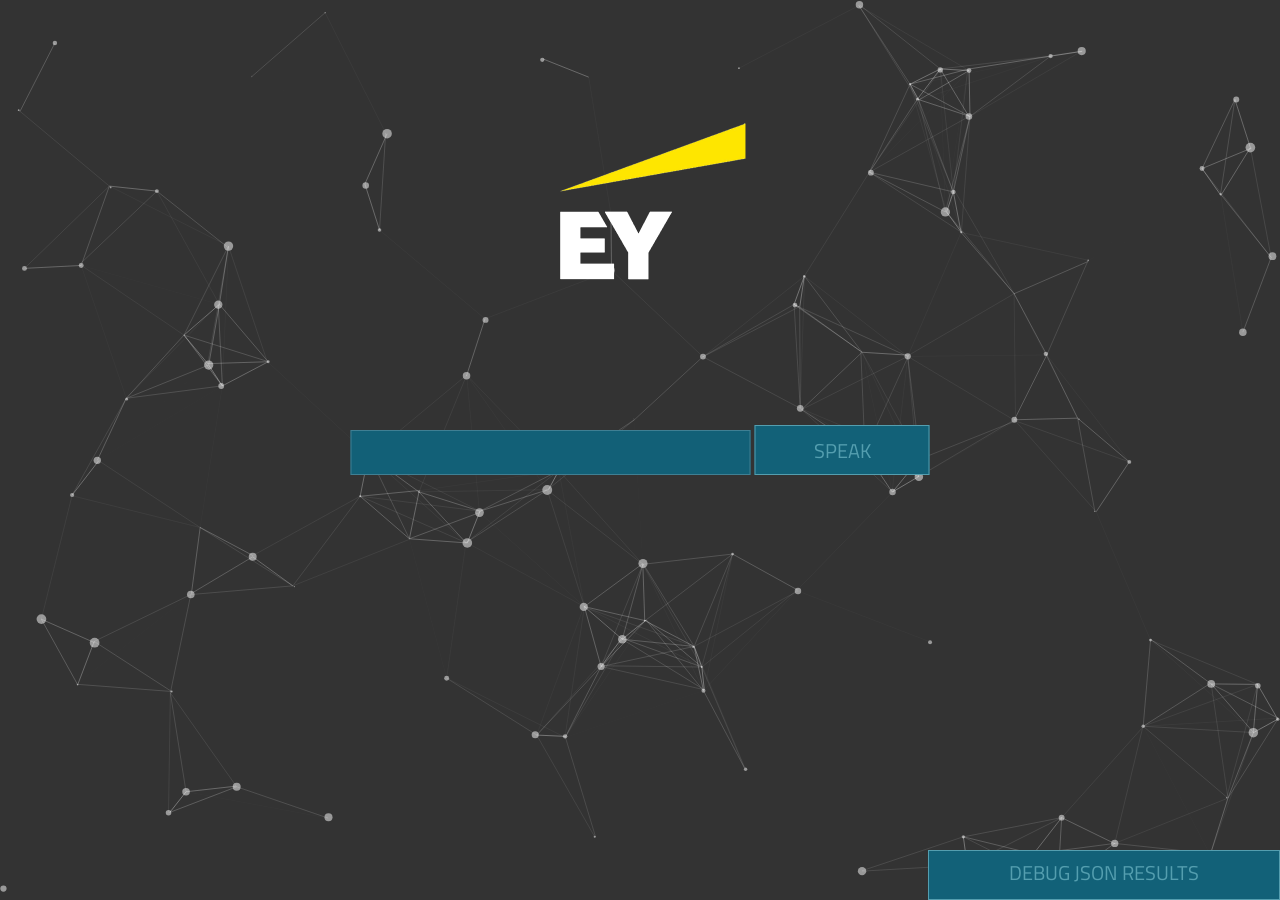
<file: index.html>
<html>
<head>
  <!-- <meta charset="utf-8">
  <title>Chatbot</title>
  <meta name="description" content="This is a test chatbot for HR-EY">
  <meta name="author" content="Varnit Jain" />
  <meta name="viewport" content="width=device-width, initial-scale=1.0, minimum-scale=1.0, maximum-scale=1.0, user-scalable=trying"> -->
  

  <script src="//ajax.googleapis.com/ajax/libs/jquery/2.1.1/jquery.min.js"></script>
  
  <script type="text/javascript">
    
    var accessToken = "d5068bf59f2b4a808386fa236bf4a2ee",
      baseUrl = "https://api.api.ai/v1/",
      $speechInput,
      $recBtn,
      recognition,
      messageRecording = "Recording...",
      messageCouldntHear = "I couldn't hear you, could you say that again?",
      messageInternalError = "Oh no, there has been an internal server error",
      messageSorry = "I'm sorry, I don't have the answer to that yet.";
      var modal;
      var modalImg;
      var captionText;
      var spanClose;
    $(document).ready(function() {
      
         
        /*** FUNCTION TO DISPLAY APPROPRIATE IMAGE ON THE MODAL ***/
      modal = document.getElementById('myModal');
      modalImg = document.getElementById("img01"); /** getting id of the modal Image **/
      captionText = document.getElementById("caption"); /** to display the caption inside the modal **/
      spanClose = document.getElementsByClassName("close")[0];
      $speechInput = $("#speech");
      $recBtn = $("#rec");
      $speechInput.keypress(function(event) {
        if (event.which == 13) {
          event.preventDefault();
          send();
        }
      });
      $recBtn.on("click", function(event) {
        switchRecognition();
      });
      $(".debug__btn").on("click", function() {
        $(this).next().toggleClass("is-active");
        return false;
      });
    });
    function findImageURL(text) {
        
        console.log("TEXT IS : " + text);
        //var imageValue="";
        //var captionValue="";
        var arr = text.split(" ");

        var imageValue = arr[1];

        var captionValue = arr[1] + " ";
        
        var size = arr.length;

        for(var i=2;i<size;i++)
        {
            imageValue += arr[i];
            captionValue captionValue + arr[i] + " ";
        }

          console.log("IMAGE VALUE " + imageValue);
          console.log("CAPTION : " +captionValue);
          displayImage.call(this,imageValue, captionValue);
        }
         /*** FUNCTION TO DISPLAY APPROPRIATE IMAGE ON THE MODAL ***/
        function displayImage(imageUrl,caption) {
          
          modal.style.display = "block";
            console.log("CLICKED");
            imageUrl+=".jpg";
            modalImg.src = imageUrl;
            captionText.innerHTML = caption;
            setTimeout(function(){
            modal.style.display = "none";
          }, 10000); /** WILL GET CLOSED AUTOMATICALLY AFTER 10 Sec **/
        }
        // Get the <span> element that closes the modal
        
        // When the user clicks on <span> (x), close the modal
        spanClose.onclick = function() { 
          modal.style.display = "none";
        }
      
    
    
    function startRecognition() {
      recognition = new webkitSpeechRecognition();
      recognition.continuous = false;
          recognition.interimResults = false;
      recognition.onstart = function(event) {
        respond(messageRecording);
        updateRec();
      };
      recognition.onresult = function(event) {
        recognition.onend = null;
        
        var text = "";
          for (var i = event.resultIndex; i < event.results.length; ++i) {
            text += event.results[i][0].transcript;
          }
          setInput(text);
          
        stopRecognition();
      };
      recognition.onend = function() {
        respond(messageCouldntHear);
        stopRecognition();
      };
      recognition.lang = "en-US";
      recognition.start();
    }
         
  
    function stopRecognition() {
      if (recognition) {
        recognition.stop();
        recognition = null;
      }
      updateRec();
    }
    function switchRecognition() {
      if (recognition) {
        stopRecognition();
      } else {
        startRecognition();
      }
    }
    function setInput(text) {
      $speechInput.val(text);
      send();
    }
    function updateRec() {
      $recBtn.text(recognition ? "Stop" : "Speak");
    }
    function send() {
      var text = $speechInput.val();
      $.ajax({
        type: "POST",
        url: baseUrl + "query",
        contentType: "application/json; charset=utf-8",
        dataType: "json",
        headers: {
          "Authorization": "Bearer " + accessToken
        },
        data: JSON.stringify({query: text, lang: "en", sessionId: "yaydevdiner"}),
        success: function(data) {
          prepareResponse(data);
        },
        error: function() {
          respond(messageInternalError);
        }
      });
    }
    function prepareResponse(val) {
      var debugJSON = JSON.stringify(val, undefined, 2),
        spokenResponse = val.result.speech;
      console.log("SPOKEN RESPONSE IS : " + spokenResponse);
            console.log("SPOKEN RESPONSE IS : " + val.result.speech);
      
      var subString = "displaying";
          var text = spokenResponse.toLowerCase();
          console.log(" TEXT TO CHECK : " +text);
          if (text.indexOf(subString) != -1) {
    
            console.log("display found ");
            findImageURL.call(this,text);
          } else {
          console.log("display not found ");
        }
      
      respond(spokenResponse);
      debugRespond(debugJSON);
    } /// accha hoga sorry
    function debugRespond(val) {
      $("#response").text(val);
      
      
    }
    function respond(val) {
      if (val == "") {
        val = messageSorry;
      }
      if (val !== messageRecording) {
        var msg = new SpeechSynthesisUtterance();
        msg.voiceURI = "native";
        msg.text = val;
        msg.lang = "en-US";
        window.speechSynthesis.speak(msg);
      }
      $("#spokenResponse").addClass("is-active").find(".spoken-response__text").html(val);
    }
  
    
  </script>

  <link rel="stylesheet" media="screen" href="css/style.css">
  <link href="modal.css" rel="stylesheet">
  <style type="text/css">
    html {
      box-sizing: border-box;
    }
    *, *:before, *:after {
      box-sizing: inherit;
    }
    body { 
      background-color: #000000; 
      font-family: "Titillium Web", Arial, sans-serif;
      font-size: 20px;
      margin: 0;
    }
    .container {
      position: fixed;
      top: 50%;
      left: 50%;
      -webkit-transform: translate(-50%, -50%);
    }
    input {
      background-color: #126077;
      border: 1px solid #3F7F93;
      color: #A6CAE6;
      font-family: "Titillium Web";
      font-size: 20px;
      line-height: 43px;
      padding: 0 0.75em;
      width: 400px;
      -webkit-transition: all 0.35s ease-in;
    }
    textarea {
      background-color: #070F24;
      border: 1px solid #122435;
      color: #606B88;
      padding: 0.5em;
      width: 100%;
      -webkit-transition: all 0.35s ease-in;
    }
    input:active, input:focus, textarea:active, textarea:focus {
      outline: 1px solid #48788B;
    }
    .btn {
      background-color: #126178;
      border: 1px solid #549EAF;
      color: #549EAF;
      cursor: pointer;
      display: inline-block;
      font-family: "Titillium Web";
      font-size: 20px;
      line-height: 43px;
      padding: 0 0.75em;
      text-align: center;
      text-transform: uppercase;
      -webkit-transition: all 0.35s ease-in;
    }
    .btn:hover {
      background-color: #1888A9;
      color: #183035;
    }
    .debug {
      bottom: 0;
      position: fixed;
      right: 0;
    }
    .debug__content {
      font-size: 14px;
      max-height: 0;
      overflow: hidden;
      -webkit-transition: all 0.35s ease-in;
    }
    .debug__content.is-active {
      display: block;
      max-height: 500px;
    }
    .debug__btn {
      width: 100%;
    }
    .spoken-response {
      max-height: 0;
      overflow: hidden;
      -webkit-transition: all 0.35s ease-in;
    }
    .spoken-response.is-active {
      max-height: 400px;
    }
    .spoken-response__text {
      background-color: #040E23;
      color: #7584A2;
      padding: 1em;
    }
  </style>
</head>
<body>
   
   
   <div id="particles-js">

  <div id="Onscreen">

    <img src="logo2.png">
    

    <div id="oneline">
      
   
        <div class="container">
          <input id="speech" type="text">
          <button id="rec" class="btn">Speak</button>
          <div id="spokenResponse" class="spoken-response">
            <div class="spoken-response__text"></div>
          </div>
        </div>
        <div class="debug">
          <div class="debug__btn btn">
            Debug JSON results
          </div>
          <div class="debug__content">
            <textarea id="response" cols="40" rows="20"></textarea>
          </div>
        </div>
  
  
  
  
        <div id="myModal" class="modal">

        <!-- The Close Button -->
        <span class="close" onclick="document.getElementById('myModal').style.display='none'">&times;</span>

        <!-- Modal Content (The Image) -->
        <img class="modal-content" id="img01">

        <!-- Modal Caption (Image Text) -->
        <div id="caption"></div>
      </div>
    </div>



    <!--<div class="button-container-2">
      <span class="mas">Login</span>
      <button type="button" name="Hover">Login</button>
    </div>-->


  </div>

</div>

<!-- scripts -->
<script src="js/particles.js"></script>
<script src="js/app.js"></script>

  <link href="https://fonts.googleapis.com/css?family=Titillium+Web:200" rel="stylesheet" type="text/css">
  
 
    

</body>
</html>
</file>
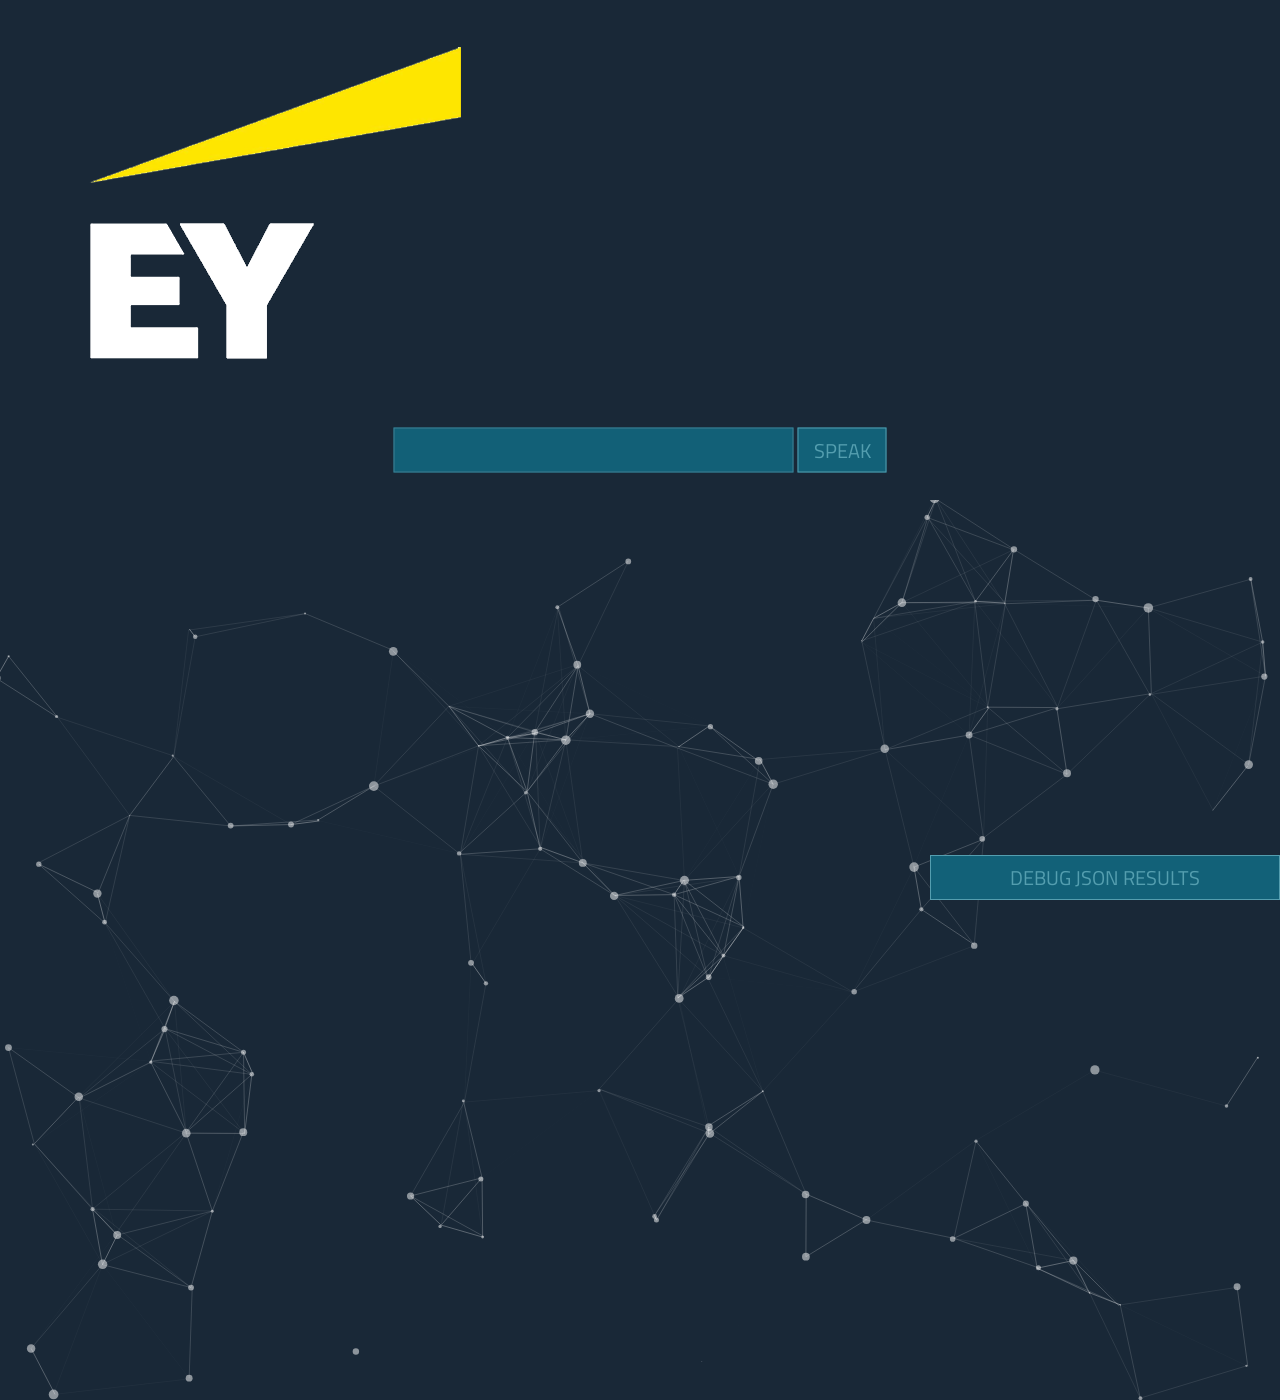
<file: Chat.html>
<html>
<head>
  
  <script src="//ajax.googleapis.com/ajax/libs/jquery/2.1.1/jquery.min.js"></script>
  <script type="text/javascript">
    var accessToken = "d5068bf59f2b4a808386fa236bf4a2ee",
      baseUrl = "https://api.api.ai/v1/",
      $speechInput,
      $recBtn,
      recognition,
      messageRecording = "Recording...",
      messageCouldntHear = "I couldn't hear you, could you say that again?",
      messageInternalError = "Oh no, there has been an internal server error",
      messageSorry = "I'm sorry, I don't have the answer to that yet.";
    $(document).ready(function() {
      $speechInput = $("#speech");
      $recBtn = $("#rec");
      $speechInput.keypress(function(event) {
        if (event.which == 13) {
          event.preventDefault();
          send();
        }
      });
      $recBtn.on("click", function(event) {
        switchRecognition();
      });
      $(".debug__btn").on("click", function() {
        $(this).next().toggleClass("is-active");
        return false;
      });
    });
    function startRecognition() {
      recognition = new webkitSpeechRecognition();
      recognition.continuous = false;
          recognition.interimResults = false;
      recognition.onstart = function(event) {
        respond(messageRecording);
        updateRec();
      };
      recognition.onresult = function(event) {
        recognition.onend = null;
        
        var text = "";
          for (var i = event.resultIndex; i < event.results.length; ++i) {
            text += event.results[i][0].transcript;
          }
          setInput(text);
        stopRecognition();
      };
      recognition.onend = function() {
        respond(messageCouldntHear);
        stopRecognition();
      };
      recognition.lang = "en-US";
      recognition.start();
    }
  
    function stopRecognition() {
      if (recognition) {
        recognition.stop();
        recognition = null;
      }
      updateRec();
    }
    function switchRecognition() {
      if (recognition) {
        stopRecognition();
      } else {
        startRecognition();
      }
    }
    function setInput(text) {
      $speechInput.val(text);
      send();
    }
    function updateRec() {
      $recBtn.text(recognition ? "Stop" : "Speak");
    }
    function send() {
      var text = $speechInput.val();
      $.ajax({
        type: "POST",
        url: baseUrl + "query",
        contentType: "application/json; charset=utf-8",
        dataType: "json",
        headers: {
          "Authorization": "Bearer " + accessToken
        },
        data: JSON.stringify({query: text, lang: "en", sessionId: "yaydevdiner"}),
        success: function(data) {
          prepareResponse(data);
        },
        error: function() {
          respond(messageInternalError);
        }
      });
    }
    function prepareResponse(val) {
      var debugJSON = JSON.stringify(val, undefined, 2),
        spokenResponse = val.result.speech;
      respond(spokenResponse);
      debugRespond(debugJSON);
    }
    function debugRespond(val) {
      $("#response").text(val);
    }
    function respond(val) {
      if (val == "") {
        val = messageSorry;
      }
      if (val !== messageRecording) {
        var msg = new SpeechSynthesisUtterance();
        msg.voiceURI = "native";
        msg.text = val;
        msg.lang = "en-US";
        window.speechSynthesis.speak(msg);
      }
      $("#spokenResponse").addClass("is-active").find(".spoken-response__text").html(val);
    }
  </script>
  <style type="text/css">
    html {
      box-sizing: border-box;
    }
    *, *:before, *:after {
      box-sizing: inherit;
    }
    body {
      background-color: #192837;
      font-family: "Titillium Web", Arial, sans-serif;
      font-size: 20px;
      margin: 0;
    }
    .container {
      position: fixed;
      top: 50%;
      left: 50%;
      -webkit-transform: translate(-50%, -50%);
    }
    input {
      background-color: #126077;
      border: 1px solid #3F7F93;
      color: #A6CAE6;
      font-family: "Titillium Web";
      font-size: 20px;
      line-height: 43px;
      padding: 0 0.75em;
      width: 400px;
      -webkit-transition: all 0.35s ease-in;
    }
    textarea {
      background-color: #070F24;
      border: 1px solid #122435;
      color: #606B88;
      padding: 0.5em;
      width: 100%;
      -webkit-transition: all 0.35s ease-in;
    }
    input:active, input:focus, textarea:active, textarea:focus {
      outline: 1px solid #48788B;
    }
    .btn {
      background-color: #126178;
      border: 1px solid #549EAF;
      color: #549EAF;
      cursor: pointer;
      display: inline-block;
      font-family: "Titillium Web";
      font-size: 20px;
      line-height: 43px;
      padding: 0 0.75em;
      text-align: center;
      text-transform: uppercase;
      -webkit-transition: all 0.35s ease-in;
    }
    .btn:hover {
      background-color: #1888A9;
      color: #183035;
    }
    .debug {
      bottom: 0;
      position: fixed;
      right: 0;
    }
    .debug__content {
      font-size: 14px;
      max-height: 0;
      overflow: hidden;
      -webkit-transition: all 0.35s ease-in;
    }
    .debug__content.is-active {
      display: block;
      max-height: 500px;
    }
    .debug__btn {
      width: 100%;
    }
    .spoken-response {
      max-height: 0;
      overflow: hidden;
      -webkit-transition: all 0.35s ease-in;
    }
    .spoken-response.is-active {
      max-height: 400px;
    }
    .spoken-response__text {
      background-color: #040E23;
      color: #7584A2;
      padding: 1em;
    }
  </style>
</head>
<body>
  <div class="container">
    <input id="speech" type="text">
    <button id="rec" class="btn">Speak</button>
    <div id="spokenResponse" class="spoken-response">
      <div class="spoken-response__text"></div>
    </div>
  </div>
  <div class="debug">
    <div class="debug__btn btn">
      Debug JSON results
    </div>
    <div class="debug__content">
      <textarea id="response" cols="40" rows="20"></textarea>
    </div>
  </div>

  <link href="https://fonts.googleapis.com/css?family=Titillium+Web:200" rel="stylesheet" type="text/css">
<div id="particles-js">

  <div id="Onscreen">

    <img src="logo2.png">
    

<!-- scripts -->
<script src="js/particles.js"></script>
<script src="js/app.js"></script>


<!--
<script>
  var count_particles, stats, update;
  stats = new Stats;
  stats.setMode(0);
  stats.domElement.style.position = 'absolute';
  stats.domElement.style.left = '0px';
  stats.domElement.style.top = '0px';
  document.body.appendChild(stats.domElement);
  count_particles = document.querySelector('.js-count-particles');
  update = function() {
    stats.begin();
    stats.end();
    if (window.pJSDom[0].pJS.particles && window.pJSDom[0].pJS.particles.array) {
      count_particles.innerText = window.pJSDom[0].pJS.particles.array.length;
    }
    requestAnimationFrame(update);
  };
  requestAnimationFrame(update);
</script>

-->



</body>
</html>
</file>
<file: css/style.css>
/* =============================================================================
   HTML5 CSS Reset Minified - Eric Meyer
   ========================================================================== */

html,body,object,iframe,p,blockquote,pre,abbr,address,cite,code,del,dfn,em,ins,kbd,q,samp,small,strong,sub,sup,var,b,i,dl,dt,dd,ol,ul,li,fieldset,form,label,legend,table,caption,tbody,tfoot,thead,tr,th,td,article,aside,canvas,details,figcaption,figure,footer,header,hgroup,menu,nav,section,summary,time,mark,audio,video{margin:0;padding:0;border:0;outline:0;vertical-align:baseline;background:transparent}
body{line-height:1}
article,aside,details,figcaption,figure,footer,header,hgroup,menu,nav,section{display:block}
blockquote,q{quotes:none}
blockquote:before,blockquote:after,q:before,q:after{content:none}
mark{background-color:#ff9;color:#000;font-style:italic;font-weight:bold}
del{text-decoration:line-through}
abbr[title],dfn[title]{border-bottom:1px dotted;cursor:help}
table{border-collapse:collapse;border-spacing:0}
hr{display:block;height:1px;border:0;border-top:1px solid #ccc;margin:1em 0;padding:0}
input,select{vertical-align:middle}
li{list-style:none}

a:link,a:visited,a:hover,a:active {
  text-decoration: none;
  color: white;
}



/* =============================================================================
   My CSS
   ========================================================================== */



@import url('https://fonts.googleapis.com/css?family=Lato:100,300,400');
@import url('https://fonts.googleapis.com/css?family=Roboto:100');




/* Start BUTTON*/

div[class*=box] {
    height: 33.33%;
    width: 100%; 
    display: flex;
    justify-content: center;
    align-items: center;
}

.btn {
    line-height: 50px;
    height: 50px;
    text-align: center;
    width: 175px;
    cursor: pointer;
}

/* 
========================
      BUTTON ONE
========================
*/
.btn-one {
    color: #FFF;
    transition: all 0.3s;
    position: absolute;
    top: 65%;
    left: 50%;
    transform: translate(-50%, -50%);
    font-family: 'Roboto', sans-serif;
}
.btn-one span {
    transition: all 0.3s;
}
.btn-one::before {
    content: '';
    position: absolute;
    bottom: 0;
    left: 0;
    width: 100%;
    height: 100%;
    z-index: 1;
    opacity: 0;
    transition: all 0.3s;
    border-top-width: 1px;
    border-bottom-width: 1px;
    border-top-style: solid;
    border-bottom-style: solid;
    border-top-color: rgba(255,255,255,0.5);
    border-bottom-color: rgba(255,255,255,0.5);
    transform: scale(0.1, 1);
}
.btn-one:hover span {
    letter-spacing: 2px;
}
.btn-one:hover::before {
    opacity: 1; 
    transform: scale(1, 1); 
}
.btn-one::after {
    content: '';
    position: absolute;
    bottom: 0;
    left: 0;
    width: 100%;
    height: 100%;
    z-index: 1;
    transition: all 0.3s;
    background-color: rgba(255,255,255,0.1);
}
.btn-one:hover::after {
    opacity: 0; 
    transform: scale(0.1, 1);
}

/* END BUTTON*/



/* ---- base ---- */


html,body{ 
  background:#333333; 
}

html{
  -webkit-tap-highlight-color: rgba(0, 0, 0, 0);
}


canvas{
  display:block;
  vertical-align:bottom;
}


img{
  height: 250px;
  position: absolute;
  top: 25%;
  left: 50%;
  transform: translate(-50%, -50%);
  color: white;
}

h4{
  height: 250px;
  position: absolute;
  top: 56%;
  left: 50%;
  transform: translate(-50%, -50%);
  color: white;
  font-size: 20px;
  font-family: 'Roboto', sans-serif;
}


/* ---- particles.js container ---- */

#particles-js{
  width: 100%;
  height: 100%;
  background-color: #333333;
  background-image: url('');
  background-size: cover;
  background-position: 50% 50%;
  background-repeat: no-repeat;
}
</file>
<file: modal.css>
/* Style the Image Used to Trigger the Modal */
#myImg {
    border-radius: 5px;
    cursor: pointer;
    transition: 0.3s;
}

#myImg:hover {opacity: 0.7;}

/* The Modal (background) */
.modal {
    display: none; /* Hidden by default */
    position: fixed; /* Stay in place */
    z-index: 1; /* Sit on top */
    padding-top: 100px; /* Location of the box */
    left: 0;
    top: 0;
    width: 100%; /* Full width */
    height: 100%; /* Full height */
    overflow: auto; /* Enable scroll if needed */
    background-color: rgb(0,0,0); /* Fallback color */
    background-color: rgba(0,0,0,0.9); /* Black w/ opacity */
}

/* Modal Content (Image) */
.modal-content {
    margin: auto;
    display: block;
    width: 80%;
    max-width: 700px;
}

/* Caption of Modal Image (Image Text) - Same Width as the Image */
#caption {
    margin: auto;
    display: block;
    width: 80%;
    max-width: 700px;
    text-align: center;
    color: #ccc;
    padding: 10px 0;
    height: 150px;
}

/* Add Animation - Zoom in the Modal */
.modal-content, #caption { 
    -webkit-animation-name: zoom;
    -webkit-animation-duration: 0.6s;
    animation-name: zoom;
    animation-duration: 0.6s;
}

@-webkit-keyframes zoom {
    from {-webkit-transform:scale(0)} 
    to {-webkit-transform:scale(1)}
}

@keyframes zoom {
    from {transform:scale(0)} 
    to {transform:scale(1)}
}

/* The Close Button */
.close {
    position: absolute;
    top: 15px;
    right: 35px;
    color: #f1f1f1;
    font-size: 40px;
    font-weight: bold;
    transition: 0.3s;
}

.close:hover,
.close:focus {
    color: #bbb;
    text-decoration: none;
    cursor: pointer;
}

/* 100% Image Width on Smaller Screens */
@media only screen and (max-width: 700px){
    .modal-content {
        width: 100%;
    }
}
</file>
